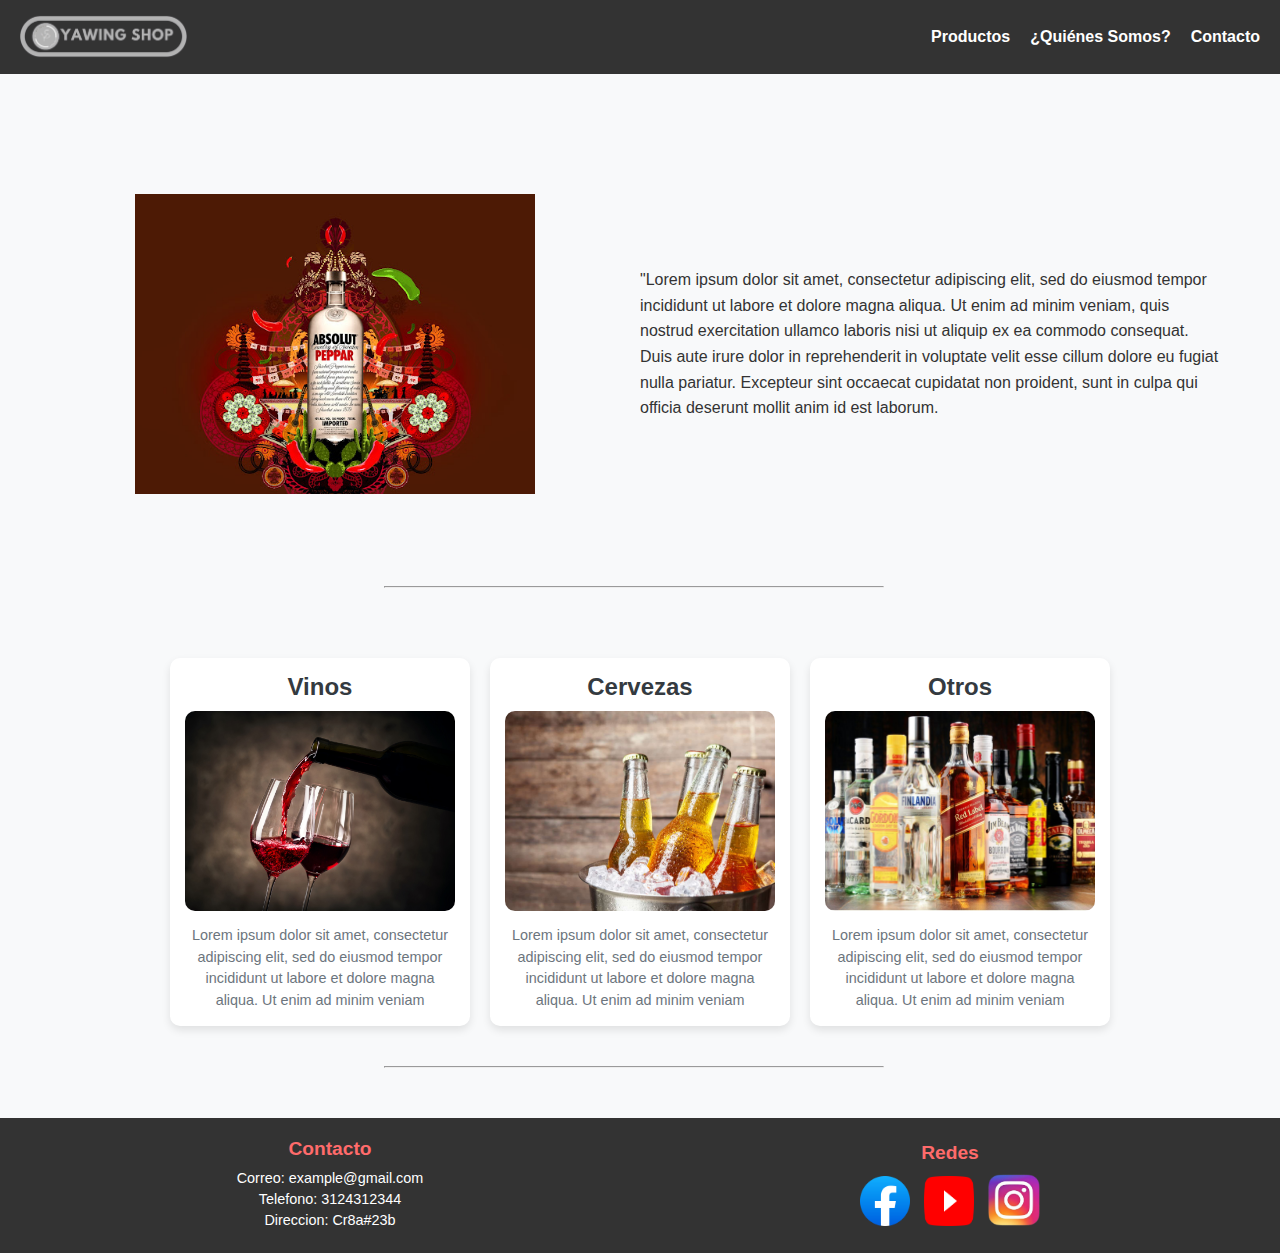
<file: index.html>
<!DOCTYPE html>
<html lang="es">

<head>
    <meta charset="UTF-8">
    <meta name="viewport" content="width=device-width, initial-scale=1.0">
    <title>Productos de Licores</title>
    <link rel="stylesheet" href="css/style_product.css">
    <link rel="stylesheet" href="css/style_navbar.css">
    <link rel="stylesheet" href="css/estilos.css">
    <link rel="stylesheet" href="css/style_footer.css">
</head>

<header>
    <div class="nav">
        <a href="index.html"><img src="img/logo.png" class="logo" alt="Logo"></a>
        <div class="nav-links">
            <a href="Productos.html">Productos</a>
            <a href="Quien.html">¿Quiénes Somos?</a>
            <a href="Contacto.html">Contacto</a>
        </div>
    </div>

</header>

<body>
    <hr>
    <section>
        <div class="princ">
            <div class="slider-container">
                <div class="slider">
                  <div class="slide"><img src="img/img1.jpg" alt="Imagen 1" ></div>
                  <div class="slide"><img src="img/img2.jpg" alt="Imagen 2" ></div>
                  <div class="slide"><img src="img/img3.jpg" alt="Imagen 3" ></div>
                  <div class="slide"><img src="img/img4.jpg" alt="Imagen 4" ></div>
                </div>
              </div>
            <p>"Lorem ipsum dolor sit amet, consectetur adipiscing elit, sed do eiusmod tempor incididunt ut labore
                et dolore magna aliqua. Ut enim ad minim veniam, quis nostrud exercitation ullamco laboris nisi ut
                aliquip ex ea commodo consequat. Duis aute irure dolor in reprehenderit in voluptate velit esse cillum
                dolore eu fugiat nulla pariatur. Excepteur sint occaecat cupidatat non proident, sunt in culpa qui
                officia
                deserunt mollit anim id est laborum.</p>
        </div>

        </div>
        <hr>
        <div class="tipos">
            <article class="tipo">
                <h2>Vinos</h2></a>
                <a href="Productos.html"><img src="img/vinos.jpg" class="prod"></a>
                <p>Lorem ipsum dolor sit amet, consectetur adipiscing elit, sed do eiusmod tempor incididunt ut labore
                    et dolore magna aliqua. Ut enim ad minim veniam</p>
            </article>
            <article class="tipo">
                <h2>Cervezas</h2>
                <a href="Productos.html"><img src="img/cervezas.jpg" class="prod"></a>
                <p>Lorem ipsum dolor sit amet, consectetur adipiscing elit, sed do eiusmod tempor incididunt ut labore
                    et dolore magna aliqua. Ut enim ad minim veniam</p>
            </article>
            <article class="tipo">
                <h2>Otros</h2>
                <a href="Productos.html"><img src="img/otros.jpg" class="prod"></a>
                <p>Lorem ipsum dolor sit amet, consectetur adipiscing elit, sed do eiusmod tempor incididunt ut labore
                    et dolore magna aliqua. Ut enim ad minim veniam</p>
            </article>
        </div>
    </section>
    <hr>
    <footer>
        <div>
            <h3>Contacto</h3>
            <ul>
                <li>Correo: example@gmail.com </li>
                <li>Telefono: 3124312344</li>
                <li>Direccion: Cr8a#23b</li>
            </ul>

        </div>
        <div class="footer-link">
            <h3>Redes</h3>
            <a href=""><img src="img/facebook.png.png" alt="" class="redes" ></a>
            <a href=""><img src="img/YouTube_full.svg.webp" alt="" class="redes"></a>
            <a href=""><img src="img/Instagram-.png.png" alt="" class="redes_ig"></a>

        </div>
    </footer>
</body>

</html>
</file>
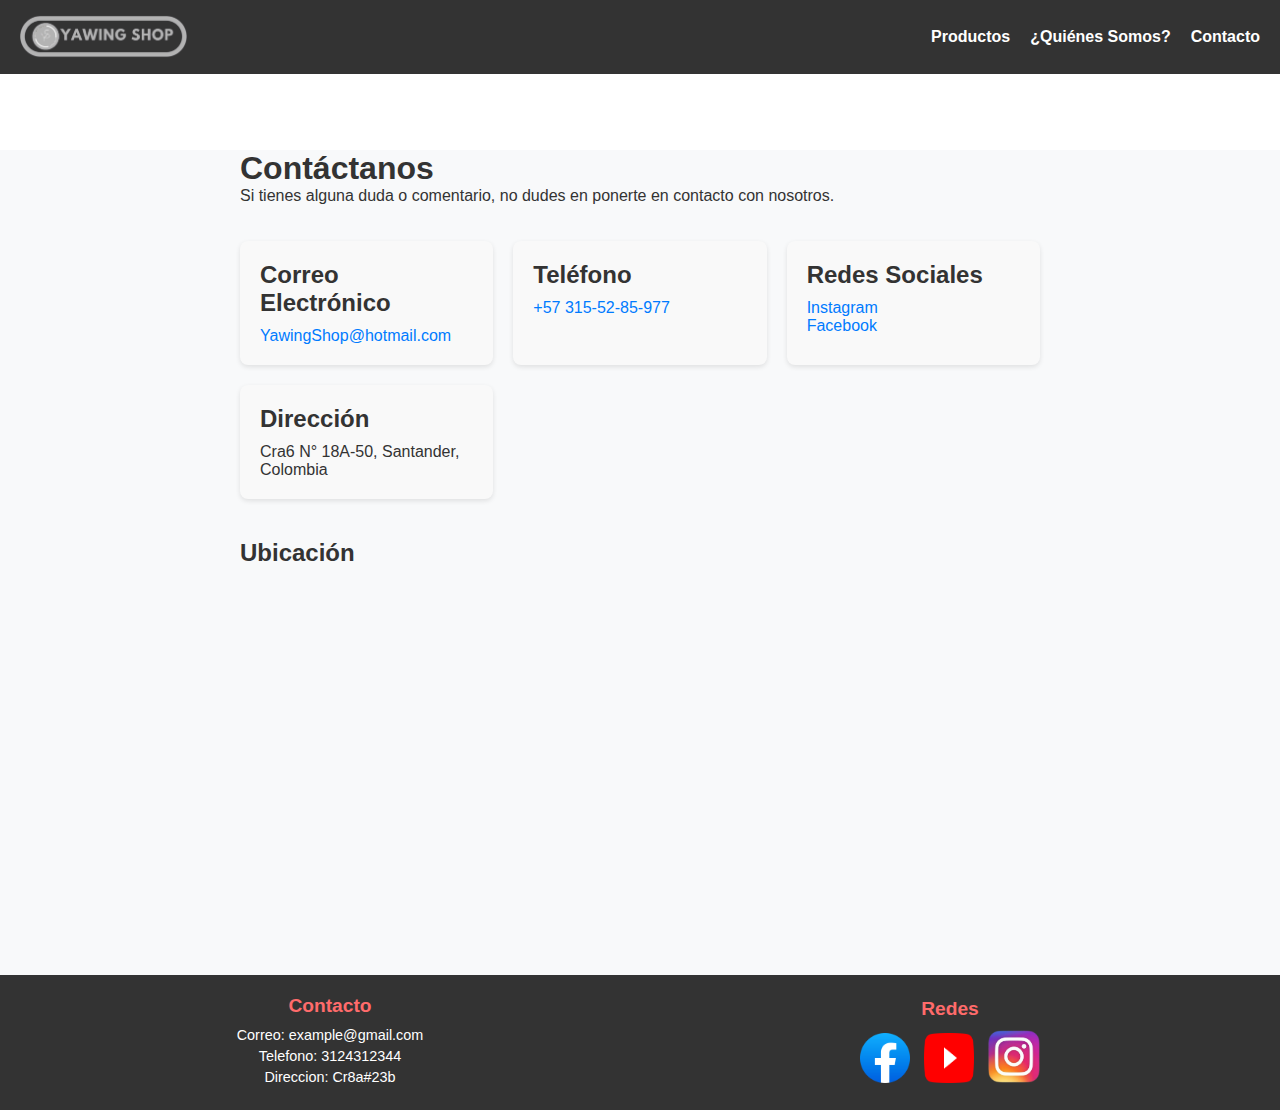
<file: Contacto.html>
<!DOCTYPE html>
<html lang="es">

<head>
    <meta charset="UTF-8">
    <meta name="viewport" content="width=device-width, initial-scale=1.0">
    <title>Productos de Licores</title>
    <link rel="stylesheet" href="css/style_contact.css">
    <link rel="stylesheet" href="css/style_navbar.css">
    <link rel="stylesheet" href="css/style_footer.css">
    <link rel="stylesheet" href="css/style_product.css">

</head>

<header>
    <div class="nav">
        <a href="index.html"><img src="img/logo.png" class="logo" alt="Logo"></a>
        <div class="nav-links">
            <a href="Productos.html">Productos</a>
            <a href="Quien.html">¿Quiénes Somos?</a>
            <a href="Contacto.html">Contacto</a>
        </div>
    </div>

</header>

<body>
    <section class="contacto"></section>
        <div class="contacto-contenido">
            <h1>Contáctanos</h1>
            <p>Si tienes alguna duda o comentario, no dudes en ponerte en contacto con nosotros.</p>
            <br>
            <br>
            <div class="info-contacto">
                <div class="info1">
                    <h2>Correo Electrónico</h2>
                    <p><a href="YawingShop@hotmail.com">YawingShop@hotmail.com</a></p>
                </div>

                <div class="info1">
                    <h2>Teléfono</h2>
                    <p><a href="tel:+573155285977">+57 315-52-85-977</a></p>
                </div>

                <div class="info1">
                    <h2>Redes Sociales</h2>
                    <p>
                        <a href="https://www.instagram.com/ejemplo" target="_blank">Instagram</a><br>
                        <a href="https://www.facebook.com/ejemplo" target="_blank">Facebook</a>
                    </p>
                </div>

                <div class="info1">
                    <h2>Dirección</h2>
                    <p>Cra6 N° 18A-50, Santander, Colombia  </p>
                </div>
            </div>

            <div class="mapa">
                <h2>Ubicación</h2>
                    <iframe src="https://www.google.com/maps/embed?pb=!1m18!1m12!1m3!1d31681.444145700705!2d-73.07459830915008!3d6.988006100084083!2m3!1f0!2f0!3f0!3m2!1i1024!2i768!4f13.1!3m3!1m2!1s0x8e6847af37e0be91%3A0x66e8281d38a19920!2sPiedecuesta%2C%20Santander!5e0!3m2!1ses!2sco!4v1731532765933!5m2!1ses!2sco" 
                    width="100%" height="350" style="border:0;" allowfullscreen="" loading="lazy" ></iframe>        
            </div>
            <br>
            <br>
            <br>
        </div>
    </section>
    <footer>
        <div>
            <h3>Contacto</h3>
            <ul>
                <li>Correo: example@gmail.com </li>
                <li>Telefono: 3124312344</li>
                <li>Direccion: Cr8a#23b</li>
            </ul>

        </div>
        <div class="footer-link">
            <h3>Redes</h3>
            <a href=""><img src="img/facebook.png.png" alt="" class="redes"></a>
            <a href=""><img src="img/YouTube_full.svg.webp" alt="" class="redes"></a>
            <a href=""><img src="img/Instagram-.png.png" alt="" class="redes_ig"></a>

        </div>
    </footer>
   
</body>

</html>
</file>
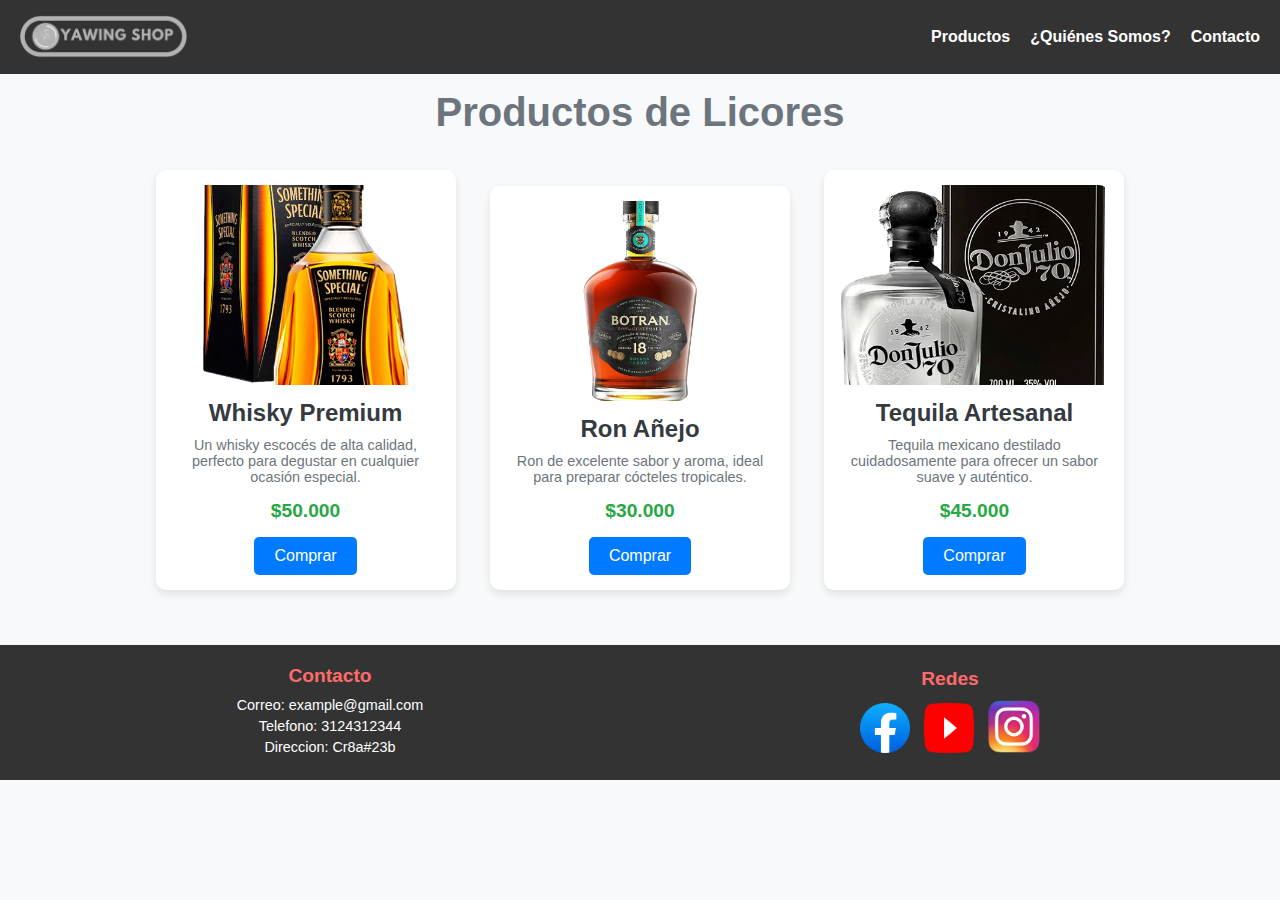
<file: Productos.html>
<!DOCTYPE html>
<html lang="es">

<head>
    <meta charset="UTF-8">
    <meta name="viewport" content="width=device-width, initial-scale=1.0">
    <title>Productos de Licores</title>
    <link rel="stylesheet" href="css/style_product.css">
    <link rel="stylesheet" href="css/style_navbar.css">
    <link rel="stylesheet" href="css/style_footer.css">
</head>

<header>
    <div class="nav">
        <a href="index.html"><img src="img/logo.png" class="logo" alt="Logo"></a>
        <div class="nav-links">
            <a href="Productos.html">Productos</a>
            <a href="Quien.html">¿Quiénes Somos?</a>
            <a href="Contacto.html">Contacto</a>
        </div>
    </div>

</header>

<body>
    <section class="productos">
        <h1>Productos de Licores</h1>
        <div class="producto-card">
            <img src="img_produc/wisky.webp" alt="Licor 1">
            <h2>Whisky Premium</h2>
            <p class="descripcion">Un whisky escocés de alta calidad, perfecto para degustar en cualquier ocasión
                especial.</p>
            <p class="precio">$50.000</p>
            <button class="comprar-btn">Comprar</button>
        </div>
        <div class="producto-card">
            <img src="img_produc/Ron.webp" alt="Licor 2">
            <h2>Ron Añejo</h2>
            <p class="descripcion">Ron de excelente sabor y aroma, ideal para preparar cócteles tropicales.</p>
            <p class="precio">$30.000</p>
            <button class="comprar-btn">Comprar</button>
        </div>
        <div class="producto-card">
            <img src="img_produc/tequila.webp" alt="Licor 3">
            <h2>Tequila Artesanal</h2>
            <p class="descripcion">Tequila mexicano destilado cuidadosamente para ofrecer un sabor suave y auténtico.
            </p>
            <p class="precio">$45.000</p>
            <button class="comprar-btn">Comprar</button>
        </div>
    </section>
    <footer>
        <div>
            <h3>Contacto</h3>
            <ul>
                <li>Correo: example@gmail.com </li>
                <li>Telefono: 3124312344</li>
                <li>Direccion: Cr8a#23b</li>
            </ul>

        </div>
        <div class="footer-link">
            <h3>Redes</h3>
            <a href=""><img src="img/facebook.png.png" alt="" class="redes"></a>
            <a href=""><img src="img/YouTube_full.svg.webp" alt="" class="redes"></a>
            <a href=""><img src="img/Instagram-.png.png" alt="" class="redes_ig"></a>

        </div>
    </footer>
</body>

</html>
</file>
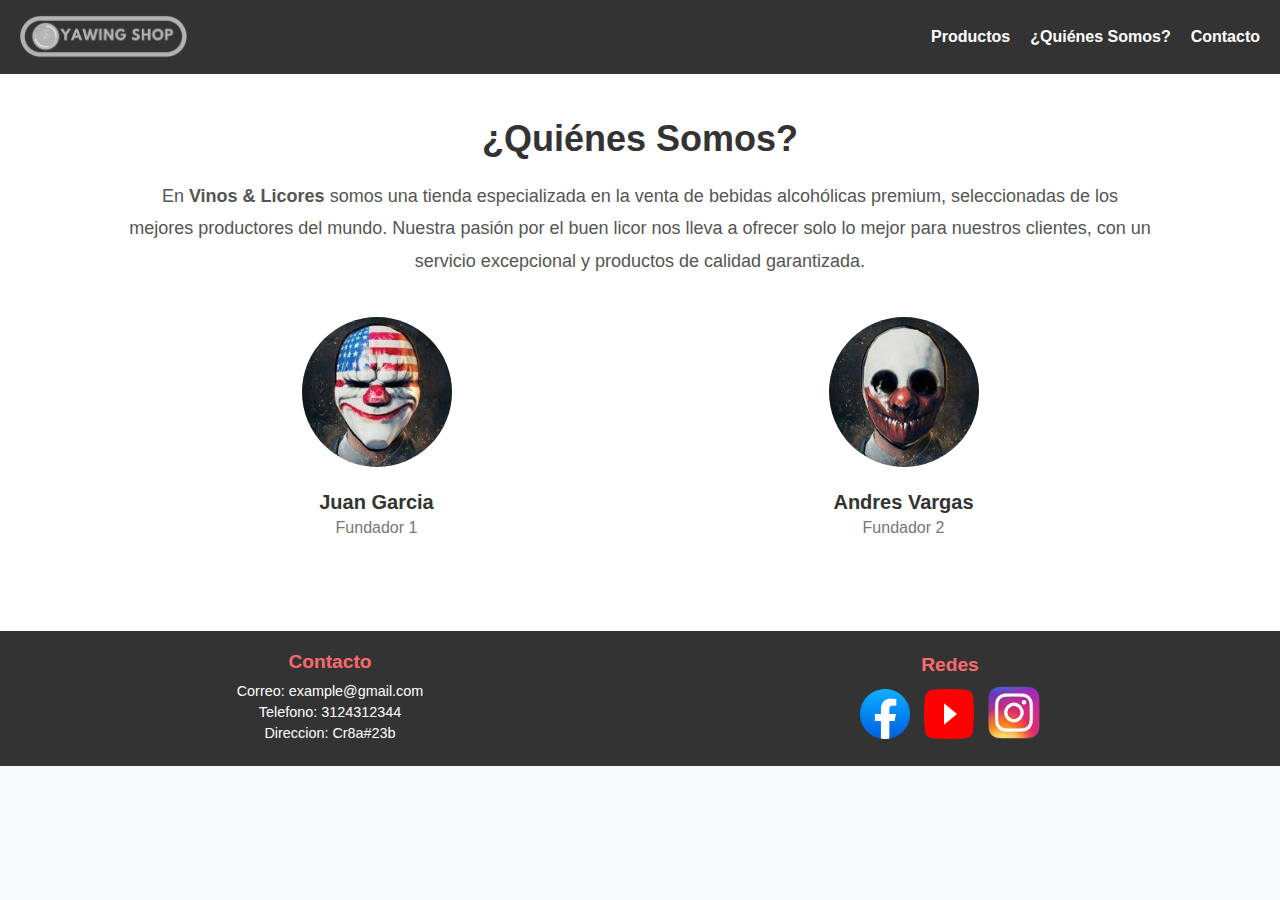
<file: Quien.html>
<!DOCTYPE html>
<html lang="es">

<head>
    <meta charset="UTF-8">
    <meta name="viewport" content="width=device-width, initial-scale=1.0">
    <title>Productos de Licores</title>
    <link rel="stylesheet" href="css/style_product.css">
    <link rel="stylesheet" href="css/style_navbar.css">
    <link rel="stylesheet" href="css/styles_quienes.css">
    <link rel="stylesheet" href="css/style_footer.css">
</head>

<header>
    <div class="nav">
        <a href="index.html"><img src="img/logo.png" class="logo" alt="Logo"></a>
        <div class="nav-links">
            <a href="Productos.html">Productos</a>
            <a href="Quien.html">¿Quiénes Somos?</a>
            <a href="Contacto.html">Contacto</a>
        </div>
    </div>

</header>

<body>
    <section class="about-us">
        <div class="container">
          <h2>¿Quiénes Somos?</h2>
          <p>En <strong>Vinos & Licores</strong> somos una tienda especializada en la venta de bebidas alcohólicas premium, seleccionadas de los mejores productores del mundo. Nuestra pasión por el buen licor nos lleva a ofrecer solo lo mejor para nuestros clientes, con un servicio excepcional y productos de calidad garantizada.</p>
    
          <div class="team">
            <div class="team-1">
              <img src="img/avatar1.jpg" alt="Miembro del equipo" class="foto">
              <h3>Juan Garcia</h3>
              <p>Fundador 1</p>
            </div>
            <div class="team-1">
              <img src="img/avatar2.jpg" alt="Miembro del equipo" class="foto">
              <h3>Andres Vargas</h3>
              <p>Fundador 2</p>
            </div>
          </div>
        </div>
      </section>
      <footer>
        <div>
            <h3>Contacto</h3>
            <ul>
                <li>Correo: example@gmail.com </li>
                <li>Telefono: 3124312344</li>
                <li>Direccion: Cr8a#23b</li>
            </ul>

        </div>
        <div class="footer-link">
            <h3>Redes</h3>
            <a href=""><img src="img/facebook.png.png" alt="" class="redes"></a>
            <a href=""><img src="img/YouTube_full.svg.webp" alt="" class="redes"></a>
            <a href=""><img src="img/Instagram-.png.png" alt="" class="redes_ig"></a>

        </div>
    </footer>
</body>

</html>
</file>
<file: css/style_navbar.css>
/* Estilos para el navbar */
.nav {
    display: flex;
    align-items: center;
    justify-content: space-between;
    background-color: #333;
    padding: 10px 20px;
    position: fixed;
    top: 0; 
    width: 100%; 
    z-index: 1000; 
}

body {
    margin-top: 70px; 
}

.logo {
    height: 50px;
    width: auto;
    cursor: pointer;
    transition: transform 0.3s ease;
}

.logo:hover{
    transform: scale(1.05);
}

.nav-links {
    display: flex;
    gap: 20px;
}

.nav-links a {
    color: #ffffff;
    text-decoration: none;
    font-size: 1em;
    font-weight: bold;
    transition: color 0.3s;
    transition: transform 0.3s ease;
}

.nav-links a:hover {
    color: #ff6b6b;
    transform: scale(1.05);
}
</file>
<file: css/estilos.css>
body {
    font-family: "Host Grotesk", sans-serif;
    width: 100%;
    height: 100%;
}



.princ {
    display: flex;
    align-items: center;
    justify-content: center;
    max-width: 1200px;
    margin: 0 auto;
    padding: 20px;
    gap: 30px;
}

.princ img {
    width: 50%;
    max-width: 500px;
    height: 500px;
    border-radius: 10px;
    object-fit: contain; /* Muestra la imagen completa dentro del tamaño especificado */
}

.princ p {
    width: 50%;
    font-size: 1em;
    line-height: 1.6;
    color: #333;
}




/* Tipos  */

.tipos {
    display: flex;
    justify-content: center;
    flex-wrap: wrap;
    gap: 20px;
    padding: 20px;
    max-width: 1200px;
    margin: 0 auto;
}

.tipo {
    width: 300px;
    background-color: #ffffff;
    border-radius: 10px;
    box-shadow: 0 4px 8px rgba(0, 0, 0, 0.1);
    overflow: hidden;
    transition: transform 0.2s;
    text-align: center;
    padding: 15px;
}

.tipo:hover {
    transform: translateY(-5px);
}


.tipo h2 {
    font-size: 1.5em;
    color: #343a40;
    margin-bottom: 10px;
}

.prod {
    width: 100%;
    height: 200px;
    object-fit: cover;
    border-radius: 10px;
}

.tipo p {
    font-size: 0.9em;
    color: #6c757d;
    margin-top: 10px;
    line-height: 1.5;
}





/* Contenedor del slider */
.slider-container {
    width: 100%;
    max-width: 400px; /* Puedes cambiar esto según el tamaño que desees */
    overflow: hidden;
    margin: auto;
  }
  
  /* Contenedor de las imágenes */
  .slider {
    display: flex;
    transition: transform 0.5s ease-in-out;
  }
  
  /* Cada imagen en el slider */
  .slide {
    min-width: 100%;
    transition: transform 0.5s ease;
  }
  
  .slide img {
    width: 100%;
    height: 100%;
  }
  
  /* Animación para el slider con tiempo de pausa entre imágenes */
  @keyframes slide-animation {
    0% {
      transform: translateX(0);
    }
    20% {
      transform: translateX(0);
    }
    25% {
      transform: translateX(-100%);
    }
    45% {
      transform: translateX(-100%);
    }
    50% {
      transform: translateX(-200%);
    }
    70% {
      transform: translateX(-200%);
    }
    75% {
      transform: translateX(-300%);
    }
    95% {
      transform: translateX(-300%);
    }
    100% {
      transform: translateX(0);
    }
  }
  
  .slider {
    animation: slide-animation 20s infinite;
  }
  
  hr{
    width: 500px;
    margin-left: 30%;
    margin-bottom: 50px;
    margin-top: 20px;
  }
</file>
<file: css/style_footer.css>
footer {
    display: flex;
    justify-content: space-around;
    align-items: center;
    padding: 20px;
    background-color: #333;
    color: #fff;
}

footer div {
    flex: 1;
    text-align: center;
}

footer h3 {
    font-size: 1.2em;
    margin-bottom: 10px;
    color: #ff6b6b;
}

footer ul {
    list-style: none;
    padding: 0;
}

footer ul li {
    margin: 5px 0;
    font-size: 0.9em;
}

.footer-link a {
    margin: 0 5px;
    display: inline-block;
}

.redes{
    width: 50px;
    height: 50px;
    transition: transform 0.3s ease;
}

.redes_ig{
    width: 52px;
    padding: 0%;
    transition: transform 0.3s ease;
}

.redes:hover, .redes_ig:hover {
    transform: scale(1.2);
}
</file>
<file: css/style_contact.css>
.contacto {
    padding: 40px;
    background-color: #fff;
    text-align: center;
}

.contacto-contenido {
    max-width: 800px;
    margin: 0 auto;
}

.contacto h1 {
    font-size: 2.5rem;
    margin-bottom: 20px;
}

.contacto p {
    font-size: 1.1rem;
    margin-bottom: 30px;
}

/* Estilos de los items de contacto */
.info-contacto {
    display: grid;
    grid-template-columns: repeat(auto-fit, minmax(250px, 1fr));
    gap: 20px;
    margin-bottom: 40px;
}

.info1 {
    background-color: #f9f9f9;
    padding: 20px;
    border-radius: 8px;
    box-shadow: 0 2px 5px rgba(0, 0, 0, 0.1);
    transition: transform 0.3s ease;
}

.info1:hover{
    transform: translateY(-5px);
}

.info1 h2 {
    font-size: 1.5rem;
    margin-bottom: 10px;
}

.info1 a {
    text-decoration: none;
    color: #007bff;
}

.info1 a:hover {
    text-decoration: underline;
}

/* Estilos del mapa */
.mapa {
    margin-top: 40px;
    transition: transform 0.3s ease;
}

.mapa:hover{
    transform: translateY(-5px);
}

iframe {
    border-radius: 8px;
}
</file>
<file: css/styles_quienes.css>
.about-us {
    background-color: #fff;
    padding: 3rem 0;
  }
  
  .container {
    width: 80%;
    max-width: 1200px;
    margin: auto;
    text-align: center;
  }
  
  .about-us h2 {
    font-size: 36px;
    margin-bottom: 20px;
  }
  
  .about-us p {
    font-size: 18px;
    color: #555;
    margin-bottom: 40px;
    line-height: 1.8;
  }
  
  /* Estilos del equipo */
  .team {
    display: flex;
    justify-content: space-around;
    gap: 30px;
    margin-top: 40px;
    
  }
  
  .team-1 {
    width: 200px;
    text-align: center;
    transition: transform 0.3s ease;
  }

  .team-1:hover{
    transform: translateY(-5px);
  }
  
  .team-1 img {
    width: 150px;
    height: 150px;
    border-radius: 50%;
    margin-bottom: 20px;
  }
  
  .team-1 h3 {
    font-size: 20px;
    font-weight: bold;
    color: #333;
  }
  
  .team-1 p {
    font-size: 16px;
    color: #777;
  }
</file>
<file: css/style_product.css>
/* Reset */
* {
    margin: 0;
    padding: 0;
    box-sizing: border-box;
}

body {
    font-family: Arial, sans-serif;
    background-color: #f8f9fa;
    color: #333;
}

/* Sección de productos */
.productos {
    max-width: 1200px;
    margin: 20px auto;
    padding: 20px;
    text-align: center;
}

.productos h1 {
    font-size: 2.5em;
    color: #6c757d;
    margin-bottom: 20px;
}

/* Tarjeta de producto */
.producto-card {
    display: inline-block;
    width: 300px;
    margin: 15px;
    padding: 15px;
    background-color: #ffffff;
    border-radius: 10px;
    box-shadow: 0 4px 8px rgba(0, 0, 0, 0.1);
    transition: transform 0.2s;
}

.producto-card:hover {
    transform: translateY(-5px);
}

.producto-card img {
    width: 100%;
    height: 200px;
    border-radius: 10px 10px 0 0;
    object-fit: cover;
}

.producto-card h2 {
    font-size: 1.5em;
    color: #343a40;
    margin: 10px 0;
}

.descripcion {
    font-size: 0.9em;
    color: #6c757d;
    margin-bottom: 15px;
}

.precio {
    font-size: 1.2em;
    font-weight: bold;
    color: #28a745;
    margin-bottom: 15px;
}

/* Botón de compra */
.comprar-btn {
    padding: 10px 20px;
    font-size: 1em;
    color: #fff;
    background-color: #007bff;
    border: none;
    border-radius: 5px;
    cursor: pointer;
    transition: background-color 0.3s;
}

.comprar-btn:hover {
    background-color: #0056b3;
}
</file>
